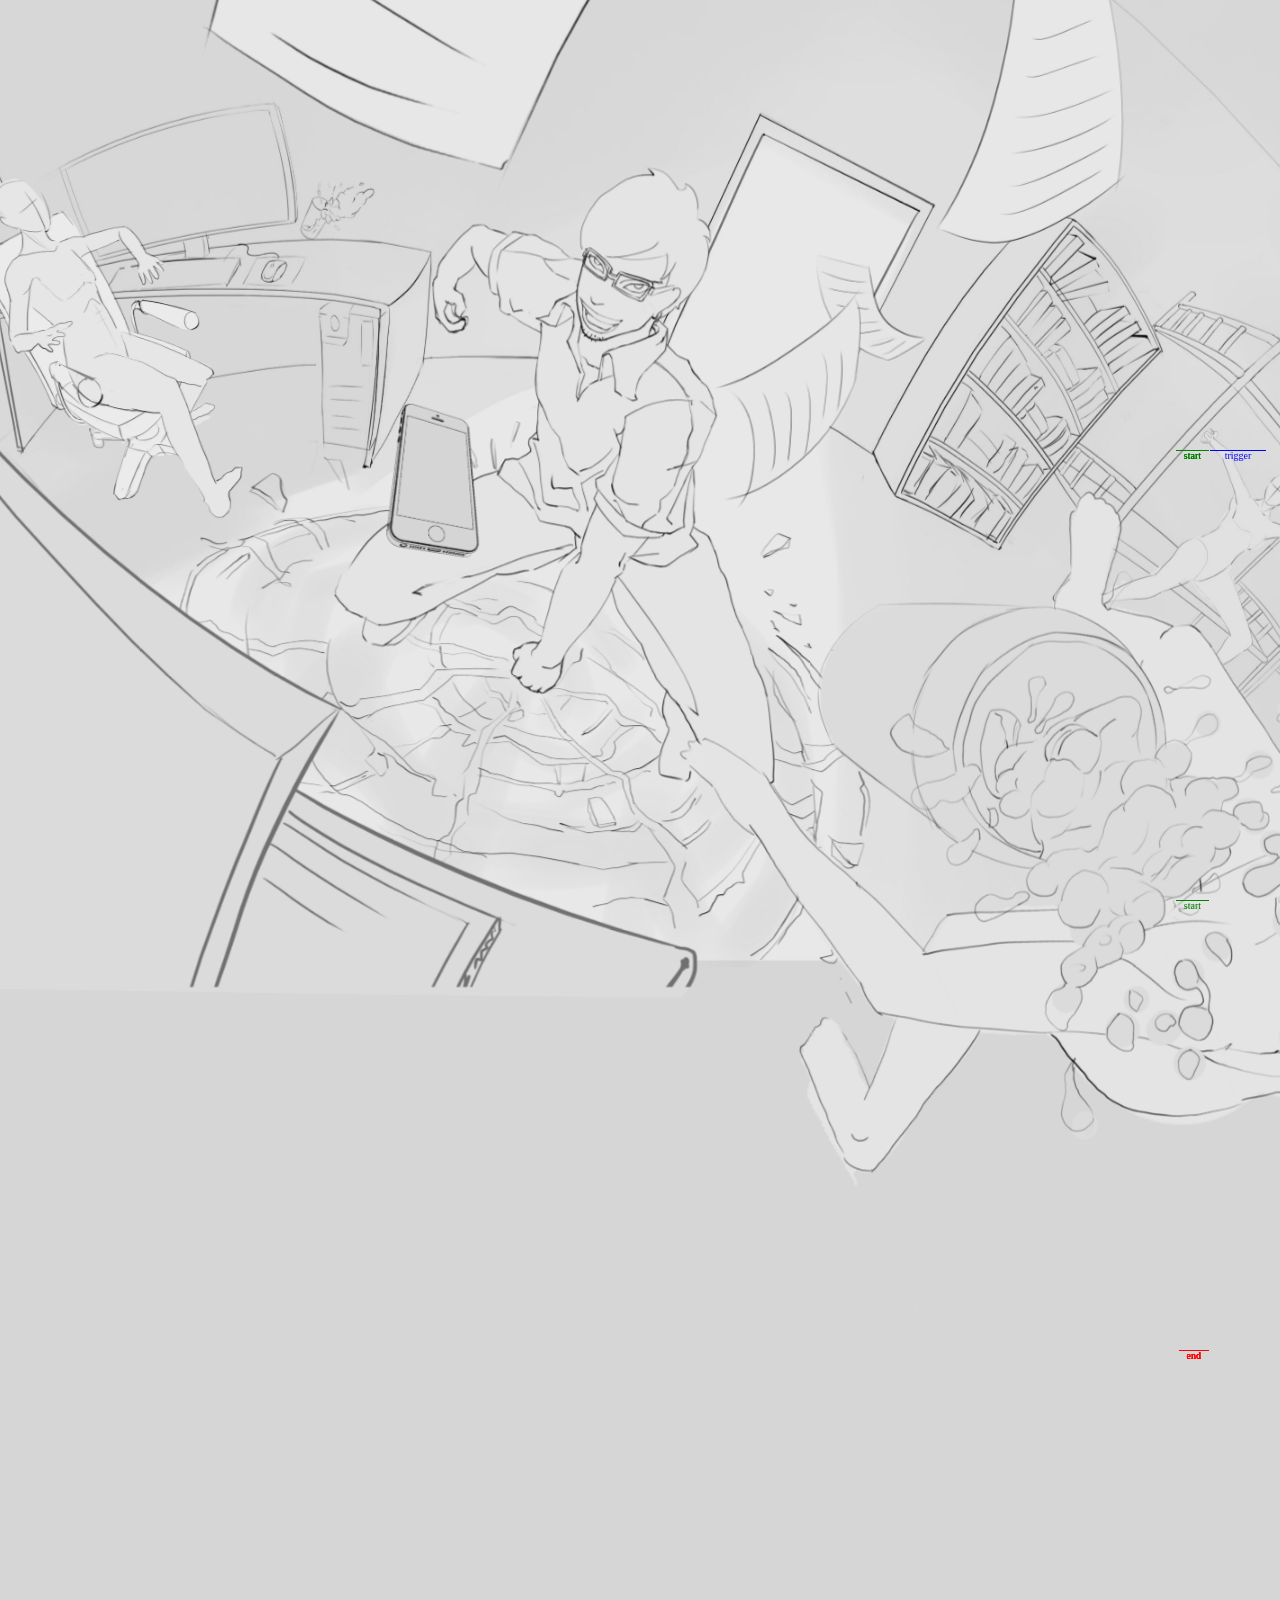
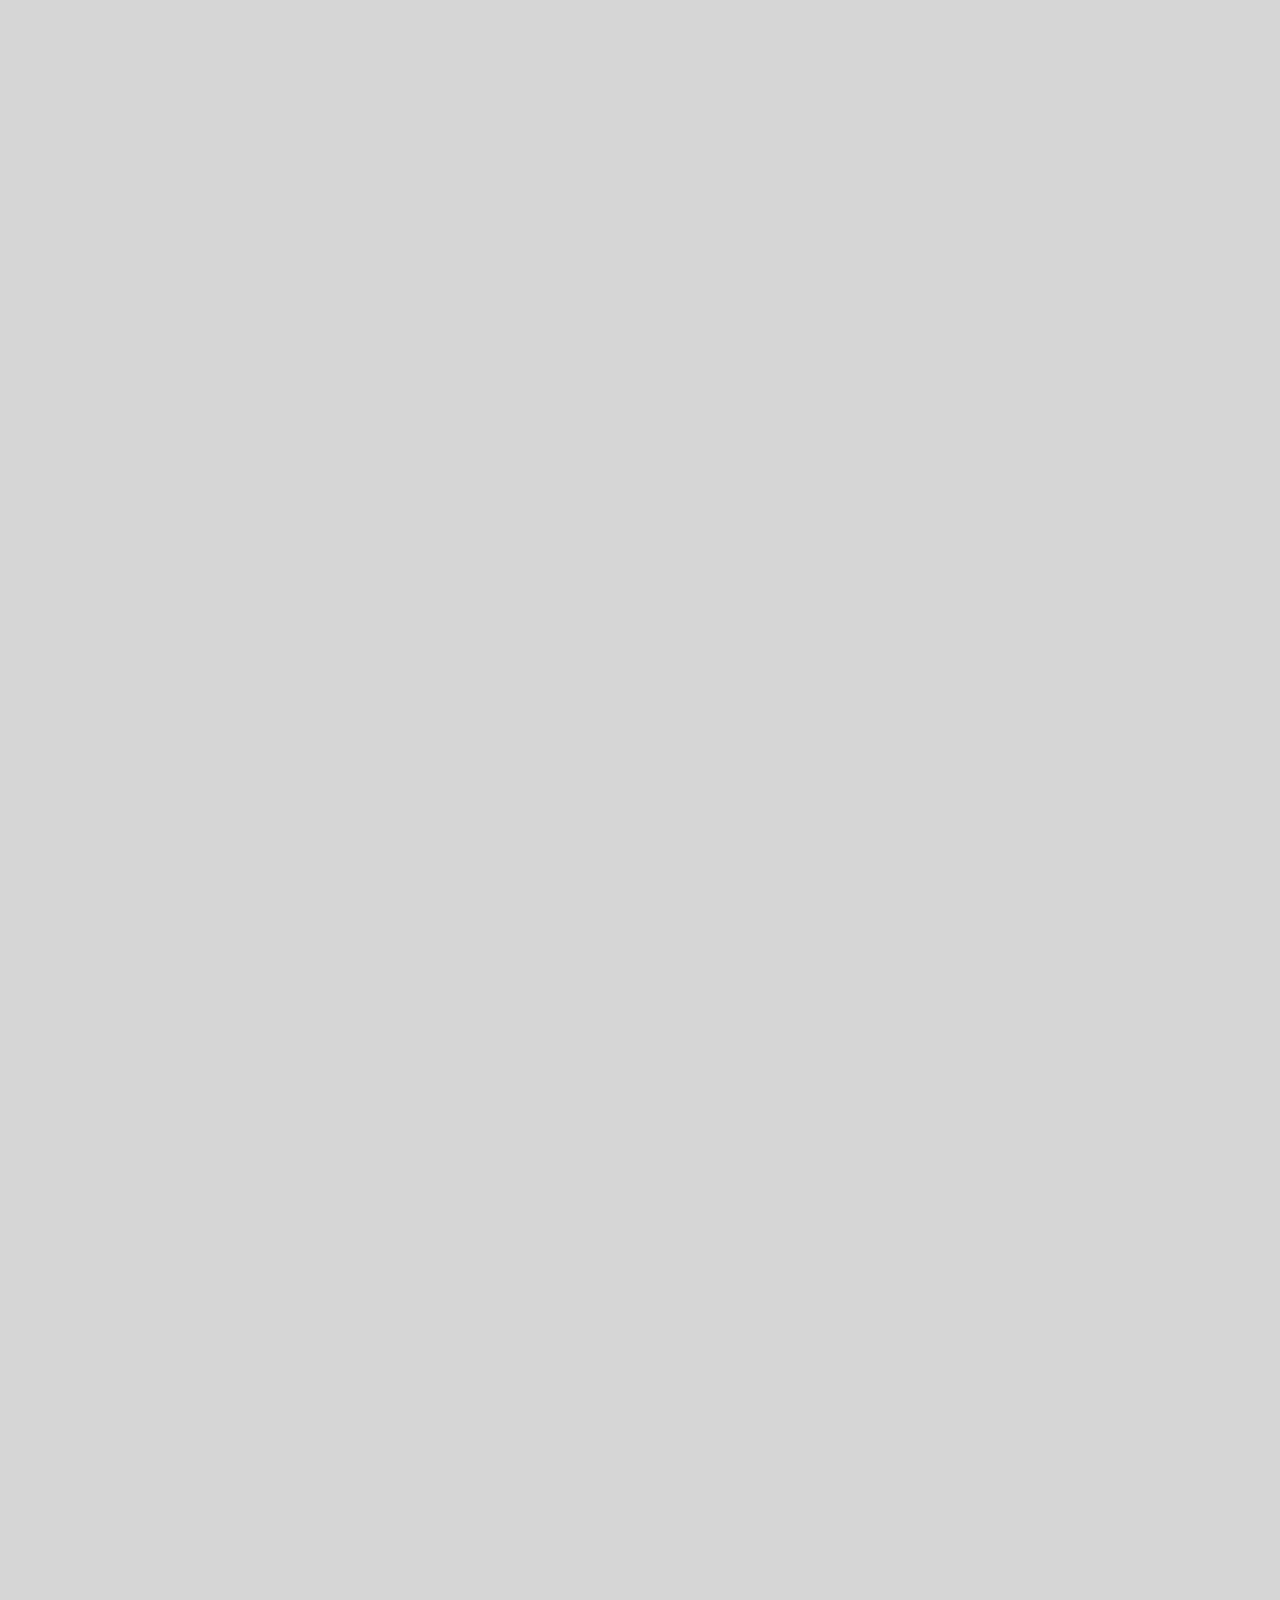
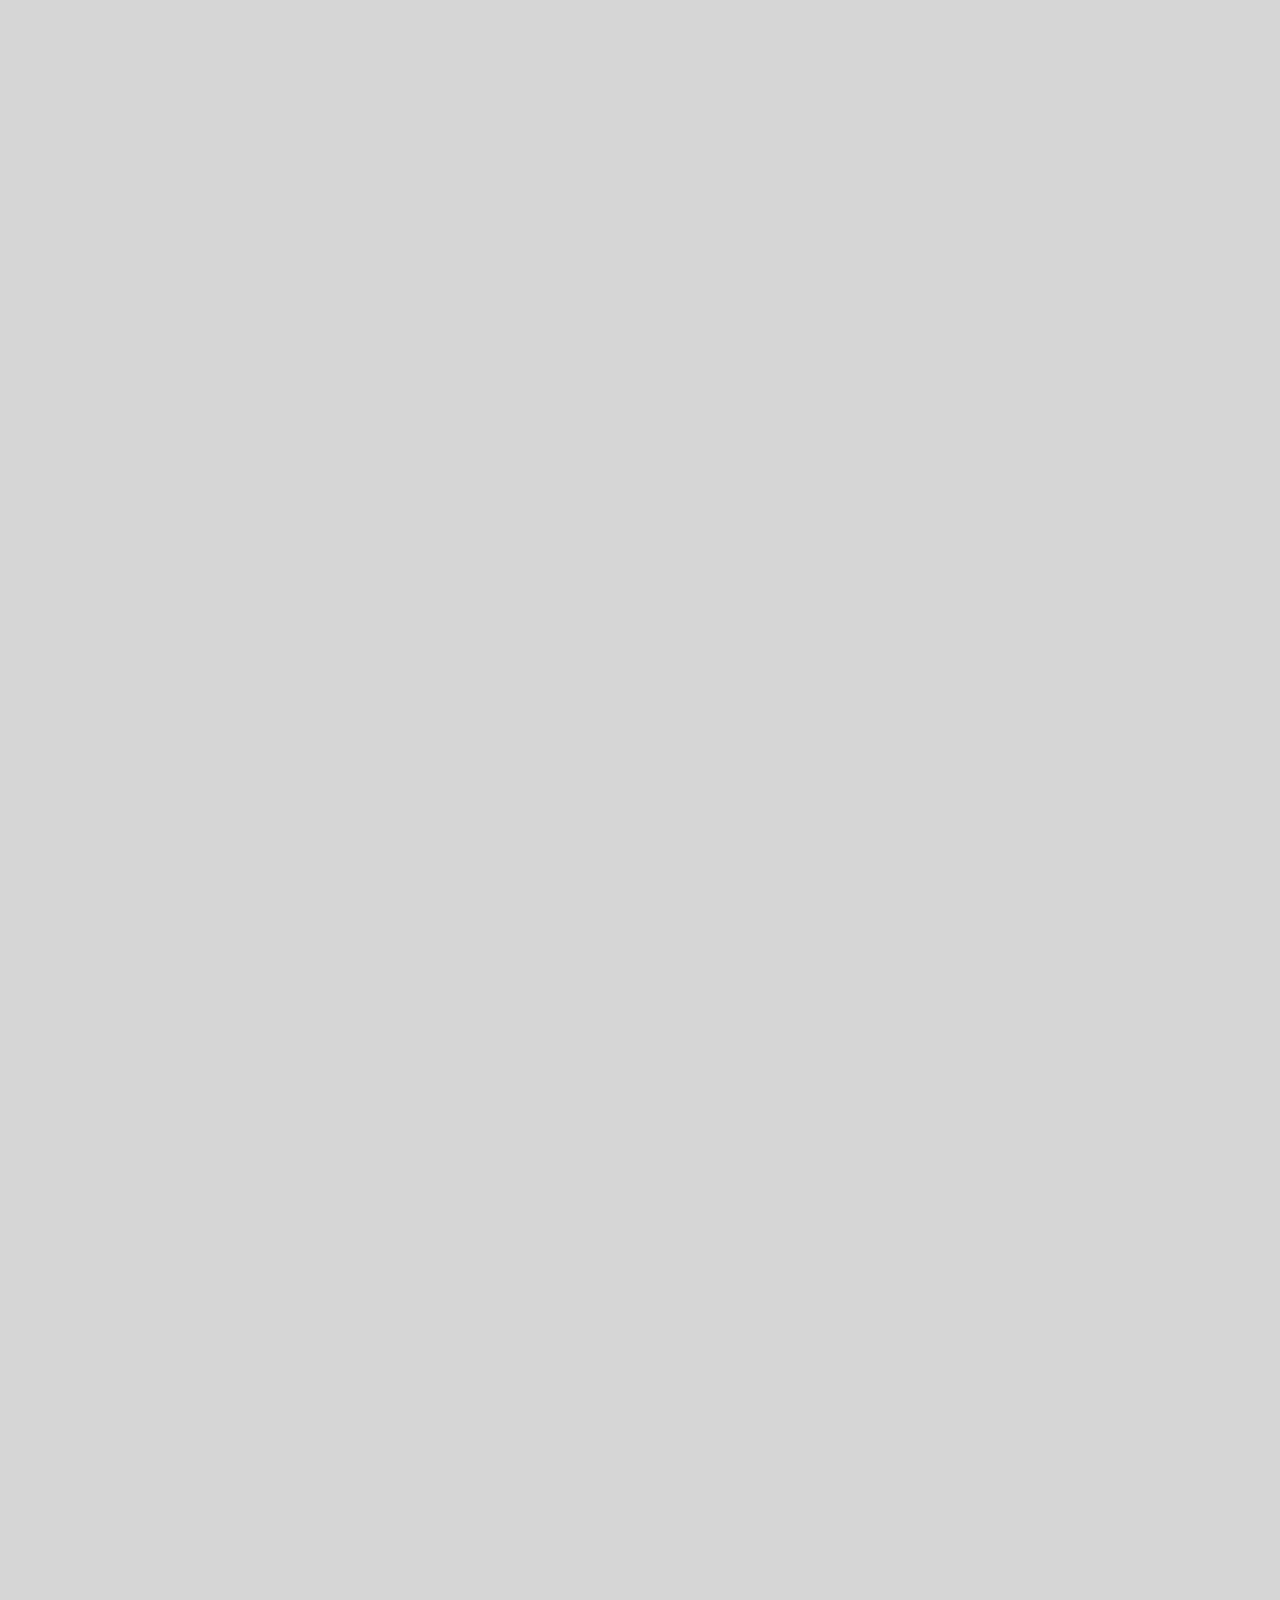
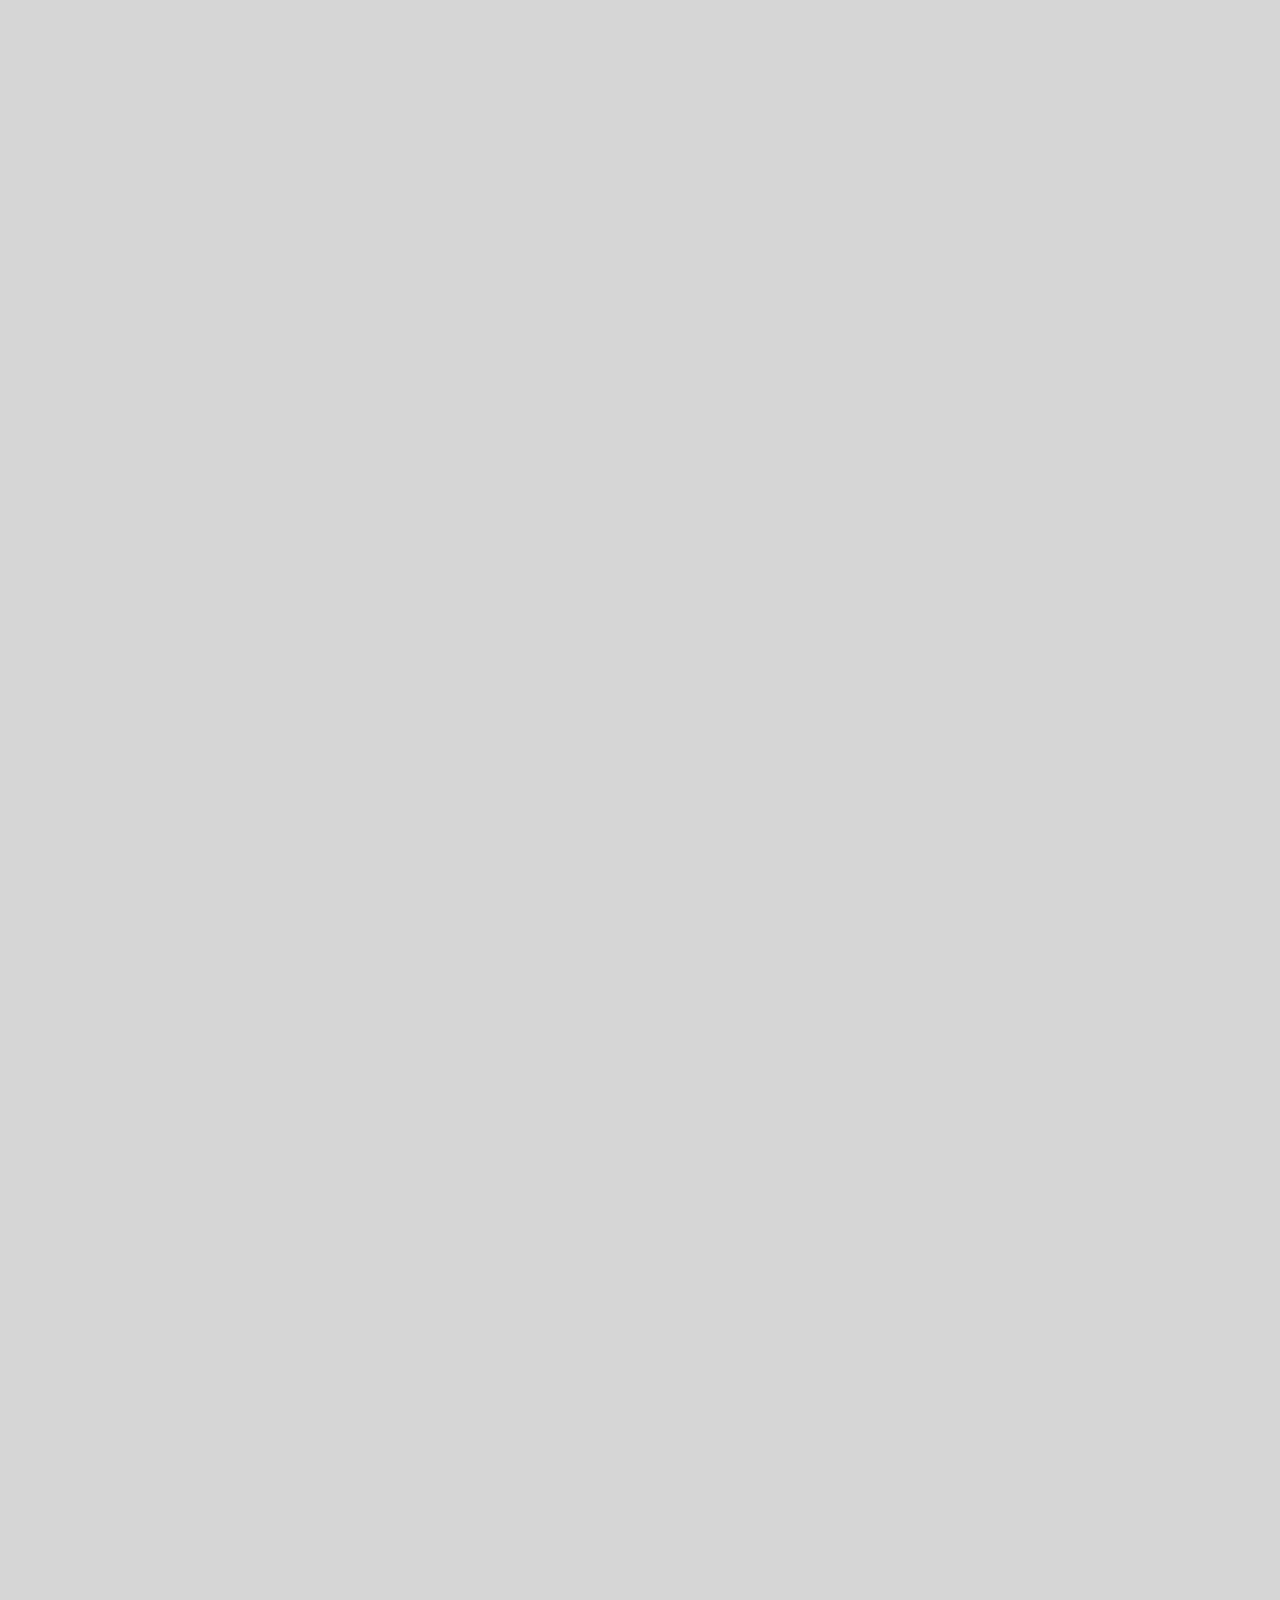
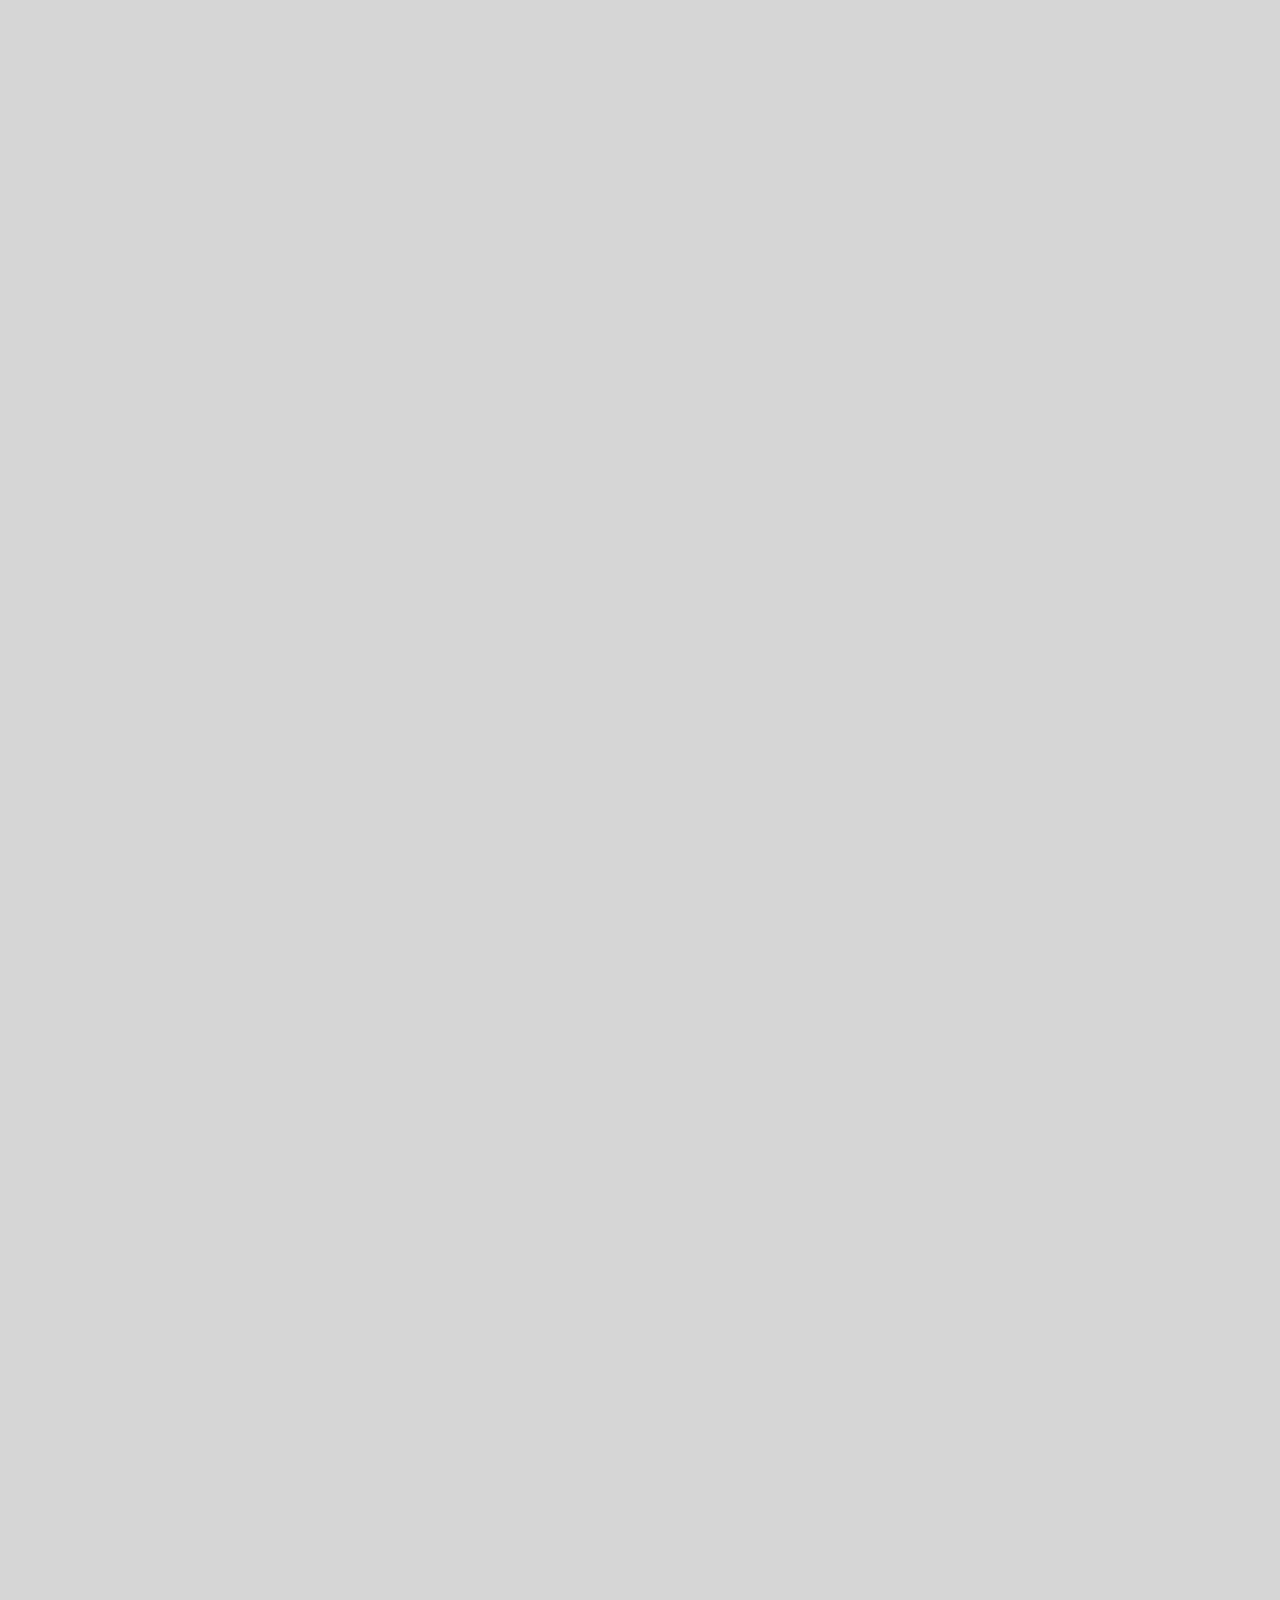
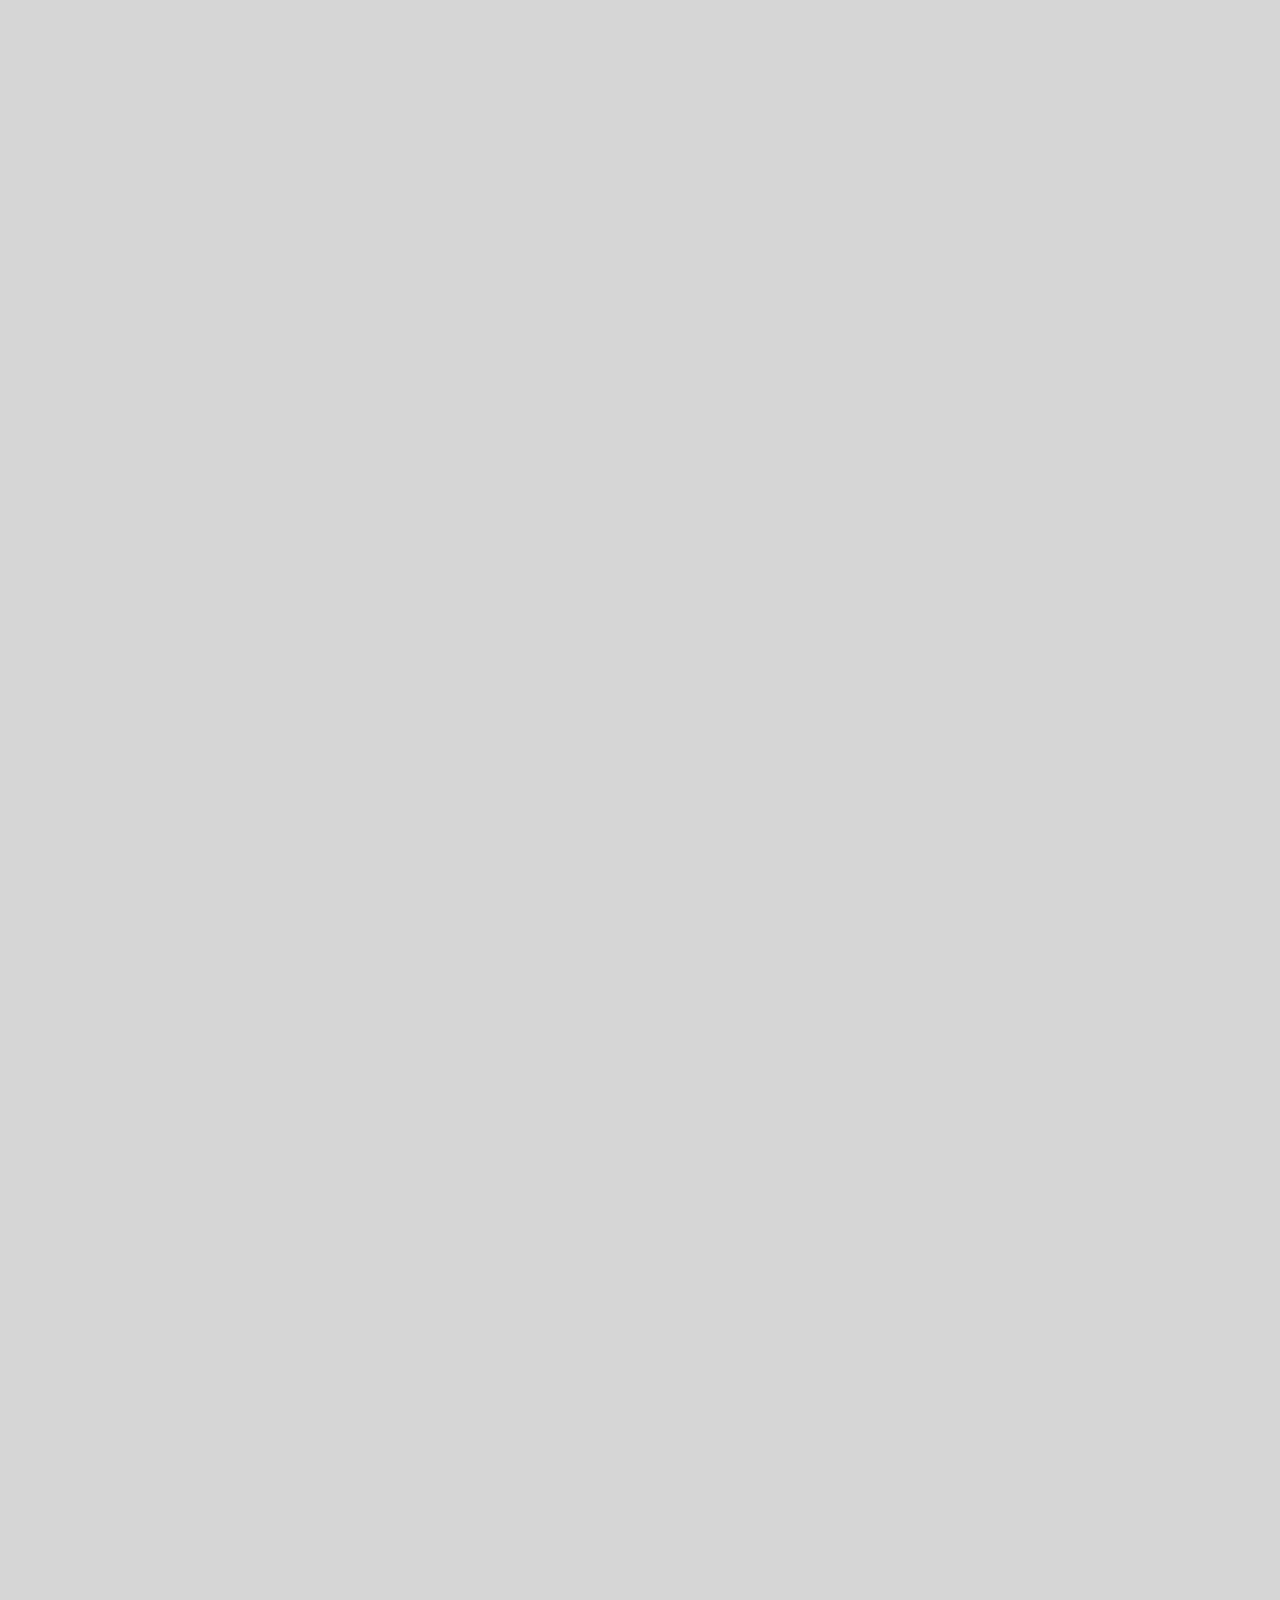
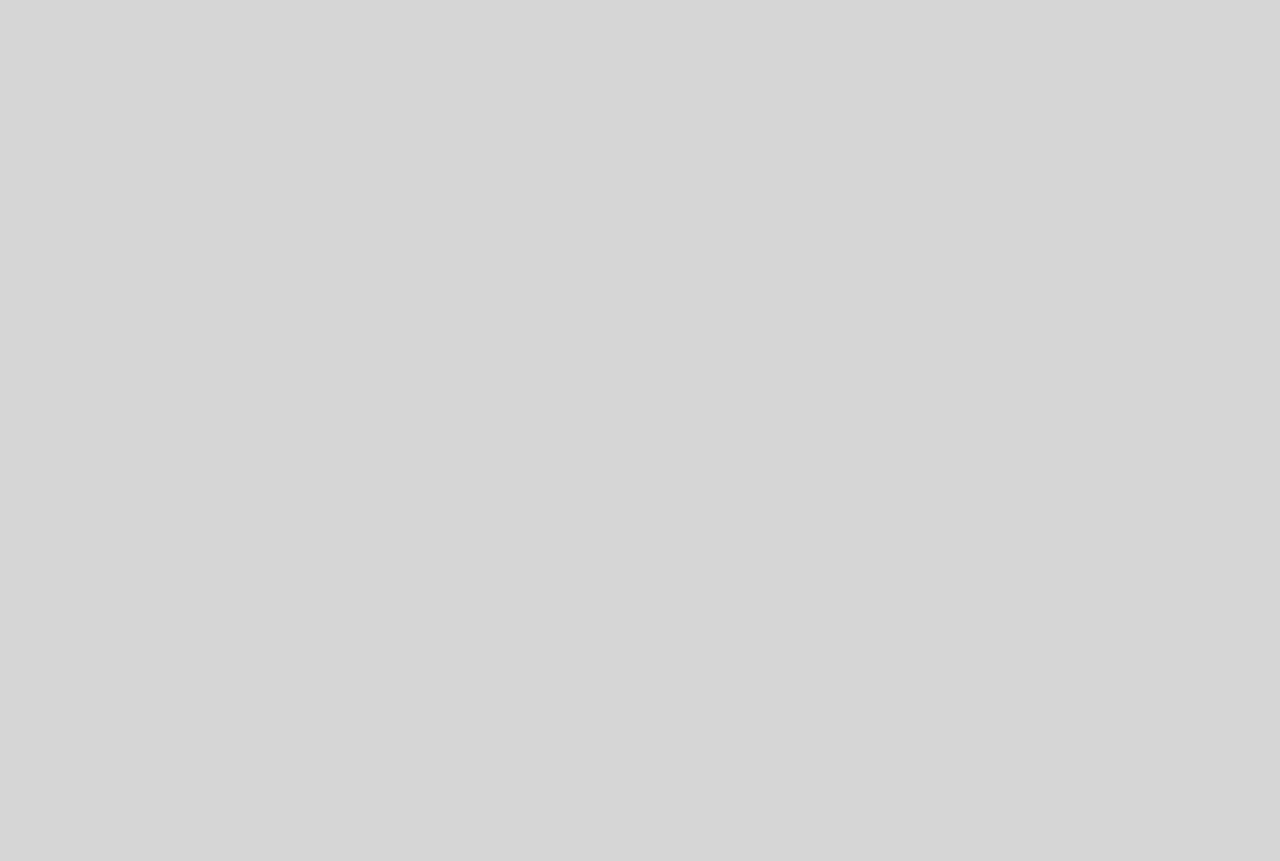
<file: scrollmagic/index.html>
<!doctype html>
<html lang="en">
<head>
    <title></title>
    <meta charset="utf-8">
    <meta http-equiv="X-UA-Compatible" content="IE=edge">
    <meta name="description" content="job">
    <meta name="viewport" content="width=device-width, initial-scale=1.0">
    <link rel="stylesheet" href="css/style.css">
    <script type="text/javascript" src="js/lib/jquery-1.11.1.min.js"></script>
    <script type="text/javascript" src="js/lib/greenScok/TweenMax.min.js"></script>
    <script type="text/javascript" src="js/lib/jquery.scrollmagic.min.js"></script>
    <script type="text/javascript" src="js/lib/greenScok/plugins/ScrollToPlugin.min.js"></script>
    <script type="text/javascript" src="js/lib/jquery.scrollmagic.debug.js"></script>
</head>
<body>
    <script type="text/javascript">
        var controller = new ScrollMagic();
    </script>
    <div class="m-section">
        <div class="section-box section-box-first">  
            <div class="parallax" id="parallax-box">         
                <div class="ns-bg layer" data-depth="0.00">
                    <div class="inner"></div>
                </div>     
                <div class="ground-1 layer" data-depth="0.10">
                    <div class="inner"></div>
                </div> 
                <div class="paper-5 layer"  data-depth="0.20">
                    <div class="inner"></div>
                </div>       
                <div class="cloth-1 layer" data-depth="0.20">
                    <div class="inner"></div>
                </div>
                <div class="cloth-4 layer" data-depth="0.050">
                    <div class="inner"></div>
                </div>
                <div class="cloth-2 layer" data-depth="0.40">
                    <div class="inner"></div>
                </div>
                <div class="cloth-3 layer" data-depth="0.050">
                    <div class="inner"></div>
                </div>
                <div class="computer layer" data-depth="0.70">
                    <div class="inner"></div>
                </div>
                <div class="paper-1 layer" data-depth="1.00">
                    <div class="inner"></div>
                </div>
                <div class="paper-2 layer"  data-depth="0.30">
                    <div class="inner"></div>
                </div> 
                <div class="paper-3 layer"  data-depth="0.30">
                    <div class="inner"></div>
                </div>
                <div class="paper-4 layer"  data-depth="0.60">
                    <div class="inner"></div>
                </div>  
                <div class="phone-1 layer" data-depth="0.50">
                    <div class="inner"></div>
                </div>
                <div class="cole-1 layer" data-depth="1.00">
                    <div class="inner"></div>
                </div>
                <div class="cole-2 layer" data-depth="0.00">
                    <div class="inner"></div>
                </div>
            </div> 
            <div class="t-top"></div>
            <div class="t-center"></div>
            <div class="t-bottom"></div> 
            <script type="text/javascript">
            var twFc = TweenMax.to('.section-box-first .ns-bg .inner', 1, {scale: 2,rotation:-117,ease: Linear.easeNone});
            var fcScene = new ScrollScene({triggerElement:'.section-box-first .t-center', duration: $(window).height()}).setTween(twFc).addTo(controller);

            var twFcBg = TweenMax.to('.section-box-first .ns-bg .inner', 1, {opacity:0,ease: Linear.easeNone});
            var fcbgScene = new ScrollScene({triggerElement:'.section-box-first .t-center', duration: $(window).height()}).setTween(twFcBg).addTo(controller).addIndicators();

            var twCloth1 = TweenMax.to('.section-box-first .cloth-1 .inner', 1, {scale: 1,x:1600,ease: Linear.easeNone});
            var cl1Scene = new ScrollScene({triggerElement:'.section-box-first .t-center', duration: $(window).height()/2}).setTween(twCloth1).addTo(controller);

            var twCloth2 = TweenMax.to('.section-box-first .cloth-2 .inner', 1, {x:1000,y:200,ease: Linear.easeNone});
            var cl2Scene = new ScrollScene({triggerElement:'.section-box-first .t-center', duration: $(window).height()}).setTween(twCloth2).addTo(controller);
            
            var twCloth3 = TweenMax.to('.section-box-first .cloth-3 .inner', 1, {rotation:-30,x:-1000,y:500,ease: Linear.easeNone});
            var cl3Scene = new ScrollScene({triggerElement:'.section-box-first .t-center', duration: $(window).height()}).setTween(twCloth3).addTo(controller);

            var twCloth4 = TweenMax.to('.section-box-first .cloth-4 .inner', 1, {x:2000,y:1000,ease: Linear.easeNone});
            var cl3Scene = new ScrollScene({triggerElement:'.section-box-first .t-center', duration: $(window).height()/2}).setTween(twCloth4).addTo(controller);

            //可乐1
            var twCole1 = TweenMax.to('.section-box-first .cole-1 .inner', 1, {x:1000,y:-200,ease: Linear.easeNone});
            var cole1Scene = new ScrollScene({triggerElement:'.section-box-first .t-center', duration: $(window).height()}).setTween(twCole1).addTo(controller);

            //可乐2
            var twCole2 = TweenMax.to('.section-box-first .cole-2 .inner', 1, {x:1000,ease: Linear.easeNone});
            var cole1Scene = new ScrollScene({triggerElement:'.section-box-first .t-center', duration: $(window).height()}).setTween(twCole2).addTo(controller);

            //地板
            var twGround1 = TweenMax.to('.section-box-first .ground-1 .inner', 1, {y: 1000,ease: Linear.easeNone});
            var ComputerScene = new ScrollScene({triggerElement:'.section-box-first .t-center', duration: $(window).height()}).setTween(twGround1).addTo(controller);

            //手机
            var twPhone1 = TweenMax.to('.section-box-first .phone-1 .inner', 1, {scale: 1,y:700,ease: Linear.easeNone});
            var phone1Scene = new ScrollScene({triggerElement:'.section-box-first .t-center', duration: $(window).height()}).setTween(twPhone1).addTo(controller);

            //电脑
            var twComputer = TweenMax.to('.section-box-first .computer .inner', 1, {x: -1000,ease: Linear.easeNone});
            var ComputerScene = new ScrollScene({triggerElement:'.section-box-first .t-center', duration: $(window).height()}).setTween(twComputer).addTo(controller);

            //纸张1
            var twPaper1 = TweenMax.to('.section-box-first .paper-1 .inner', 1, {x:-300,y:-600,rotation:180,ease: Linear.easeNone});
            var paper1Scene = new ScrollScene({triggerElement:'.section-box-first .t-center', duration: $(window).height()}).setTween(twPaper1).addTo(controller);

            //纸张2
            var twPaper2 = TweenMax.to('.section-box-first .paper-2 .inner', 1, {x:1000,y:-600,rotation:-180,ease: Linear.easeNone});
            var paper2Scene = new ScrollScene({triggerElement:'.section-box-first .t-center', duration: $(window).height()}).setTween(twPaper2).addTo(controller);
            //纸张3
            var twPaper3 = TweenMax.to('.section-box-first .paper-3 .inner', 1, {x:1000,y:0,ease: Linear.easeNone});
            var paper3Scene = new ScrollScene({triggerElement:'.section-box-first .t-center', duration: $(window).height()}).setTween(twPaper3).addTo(controller);
            //纸张4
            var twPaper4 = TweenMax.to('.section-box-first .paper-4 .inner', 1, {x:0,y:-600,ease: Linear.easeNone});
            var paper4Scene = new ScrollScene({triggerElement:'.section-box-first .t-center', duration: $(window).height()}).setTween(twPaper4).addTo(controller);
            //纸张5
            var twPaper5 = TweenMax.to('.section-box-first .paper-5 .inner', 1, {x:200,rotation:-180,opacity:0,ease: Linear.easeNone});
            var paper5Scene = new ScrollScene({triggerElement:'.section-box-first .t-center', duration: $(window).height()}).setTween(twPaper5).addTo(controller);
                fcScene.addIndicators();
        </script>          
        </div>
        
        <div class="section-box section-box-second">
            <div class="parallax" id="parallax-box"> 
            <div class="ns-bg">
                    <div class="inner"></div>
                </div>
            </div> 
            <div class="t-top"></div>
            <div class="t-center"></div>
            <div class="t-bottom"></div>
        </div>
        <script type="text/javascript">
        var twFc22 = TweenMax.fromTo('.section-box-second .ns-bg .inner', 1,  {opacity:0, ease: Linear.easeNone}, {opacity:1, ease: Linear.easeNone});
        var fc22Scene = new ScrollScene({triggerElement:'.section-box-first .t-bottom', duration: $(window).height()/2}).setTween(twFc22).addTo(controller).addIndicators();
         var twFc2 = TweenMax.fromTo('.section-box-second .ns-bg .inner', 1, {rotation:117,ease: Linear.easeNone},{scale: 0.5,rotation:0,x:-100,y:200,ease: Linear.easeNone});
         var fc2Scene = new ScrollScene({triggerElement:'.section-box-first .t-center', duration: $(window).height()}).setTween(twFc2).addTo(controller).addIndicators();
        </script>
    </div>
    <script>
        $('.section-box').height($(window).height()); 
    </script>
    
    <!--
    <script type="text/javascript" src="js/lib/jquery.parallax.min.js"></script>
    <script>
    (function(){
        $('#parallax-box').parallax();
    })();
    </script>
-->
</body>
</html>
</file>
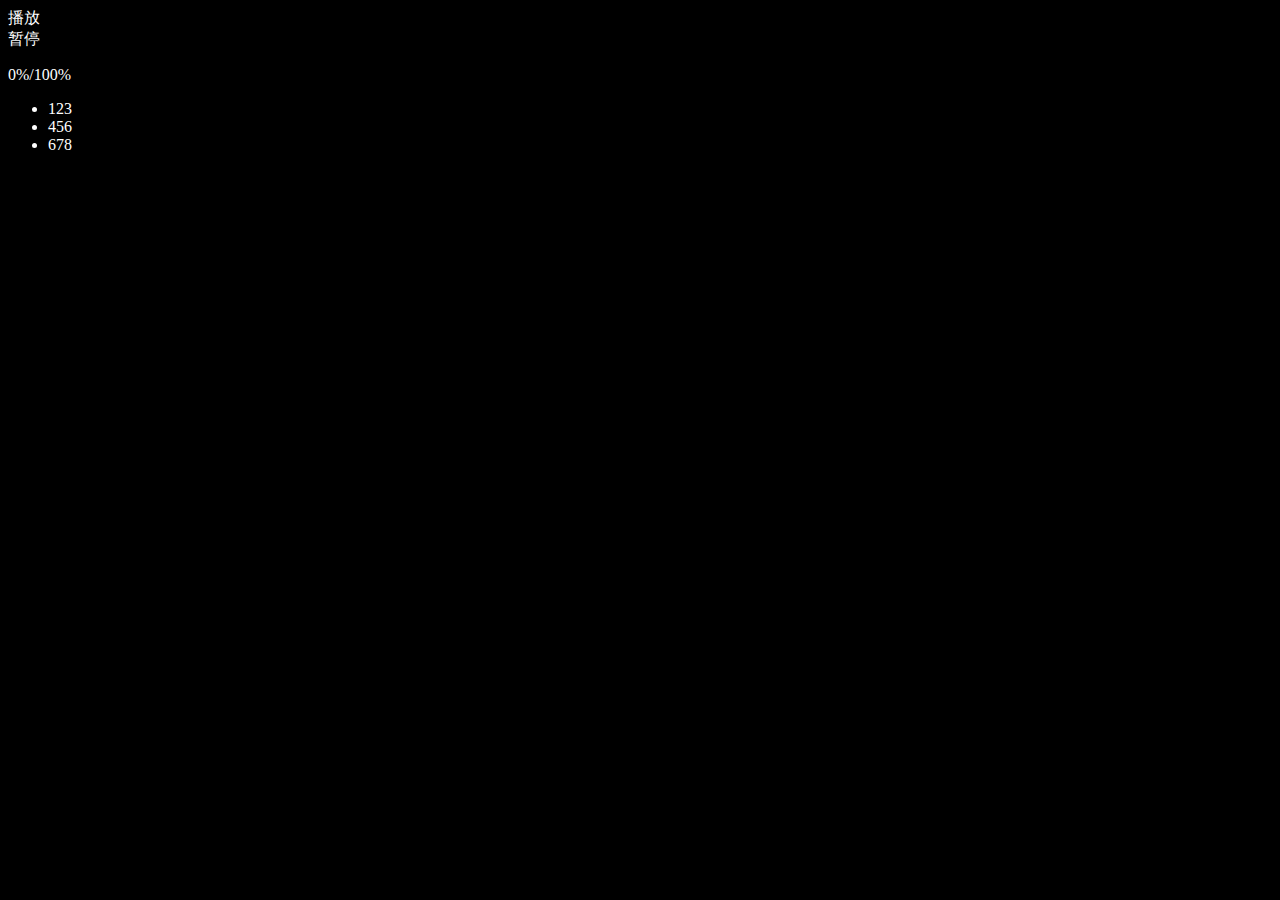
<file: music/soundmanager2.html>
<!doctype html>
<html class="imageBg">
    <head>
        <meta charset="utf-8">
        <meta http-equiv="X-UA-Compatible" content="IE=edge,chrome=1">
        <meta name="description" content="a collection of songs that I love, also shows how to sync lyric with HTML5 audio tag">
        <meta name="author" content="Wayou">
        <meta name="viewport" content="width=device-width, initial-scale=1">
        <script src="scripts/zepto.js"></script>
        <style>
        .mod-process{
            position: absolute;
            top: 50%;
            width: 50px;
            height: 50px
        }
        body{
            background: #000;
            color: #fff;
        }
        </style>
        <title></title>
    </head>
    <body>
        <div class="control">
            <div class="btn-play">播放</div>
            <div class="btn-pause">暂停</div>
            <div class="progress"><p>0%/100%</p></div>
            <div class="mod-process" data-process=""></div>
        </div>

        <ul class='play-list'>
            <li data-src='http://treedom.cn/demo/music/content/songs/1.mp3' data-index='0'>123</li>
            <li data-src='http://treedom.cn/music/6002233976610668.mp3' data-index='1'>456</li>
            <li data-src='http://treedom.cn/music/6002233976610666.mp3' data-index='2'>678</li>
        </ul>
        <script src="scripts/soundmanager2.js"></script>
        <script>
        // soundManager.setup({
        //   url: 'swf',
        //   onready: function() {
        //     var mySound = soundManager.createSound({
        //       id: 'aSound',
        //       url: 'http://treedom.cn/demo/music/content/songs/1.mp3'
        //     });
        //     $('.btn-play').on('click',function (){
        //         mySound.play();    
        //     });
        //     $('.btn-pause').on('click',function (){
        //         mySound.pause();    
        //     })
        //   },
        //   ontimeout: function() {
        //     // Hrmm, SM2 could not start. Missing SWF? Flash blocked? Show an error, etc.?
        //   }
        // });
    var sondPlayer = null;
    var sondURL = '';
    var mySoundId = '';
    soundManager.setup({
        // disable or enable debug output
        debugMode: true,
        // use HTML5 audio for MP3/MP4, if available
        preferFlash: false,
        useFlashBlock: true,
        // path to directory containing SM2 SWF
        url: 'swf/',
        // optional: enable MPEG-4/AAC support (requires flash 9)
        flashVersion: 9
    });

    soundManager.onready(function() {
        SondPlayer($($('.play-list li')[0]).attr('data-src'),$($('.play-list li')[0]).attr('data-index'));    

        $('.play-list').on('click', 'li', function(){
            soundURL = $(this).attr('data-src');
            soundId = $(this).attr('data-index');
            SondPlayer(soundURL,soundId);
        })        
    })
    var SondPlayer = function (soundURL,soundId){

          soundManager.destroySound(mySoundId);

        var mySound = soundManager.createSound({
            id: 'aSound'+soundId,
            url: soundURL,
            whileplaying: function() {
                var _this = this;
                var present = (this.position/this.duration)*100
                $('.progress').html('<p>'+present+'%/100%<p>');
                $('.mod-process').attr('data-process',(this.position/this.duration)*100)
                //$('.mod-process').html('');
                new process(document.querySelectorAll('.mod-process')[0], '#fcca32');
            },
            onfinish:function (){
                 mySound.play();
            },
            autoPlay: true
        });

        mySoundId = mySound.id;

        $('.btn-play').on('click',function (){
            mySound.togglePause();    
        });
        $('.btn-pause').on('click',function (){
            mySound.pause();    
        });
    }
    //圆形进度条
    var process = function(el, lineColor){
        this.init = function(){
            this.el = el;
            this.process = this.el.getAttribute('data-process');
            if(this.el.getElementsByClassName('line').length == 0){
                this.lineEl = document.createElement('div');
                this.lineEl.className = 'line';
                this.el.appendChild(this.lineEl);
                this.textEl = document.createElement('div');
                this.textEl.className = 'text';
                this.textEl.innerHTML = this.process + '%';
            }
            
           // this.el.appendChild(this.textEl);
            this.canvasInit();
        }
        this.canvasInit = function(){
            var width = this.el.clientWidth;
            var sRage = -Math.PI * 0.5;
            if(this.el.getElementsByTagName('canvas').length == 0){
                var canvas = document.createElement('canvas');
                //console.log(this.el.clientWidth)            
                var width = this.lineEl.clientWidth;
                canvas.setAttribute('width', width * 2 + 'px');
                canvas.setAttribute('height', width * 2 + 'px');
                canvas.style.width = '100%';
                canvas.style.height = '100%';
                this.lineEl.appendChild(canvas);
            }
            this.ctx = 
            .getContext('2d');
            this.ctx.moveTo(0, 0);
            this.ctx.beginPath();
            this.ctx.arc(width, width, width-1, sRage, Math.PI*this.process/50 + sRage, false);
            this.ctx.lineWidth = 1;
            this.ctx.strokeStyle = lineColor;
            this.ctx.stroke();
            this.ctx.closePath();
        }

        this.init();
    }
    // soundManager.onready(function() {
    //     sondPlayer = new SondPlayer();
    // });

    // var SondPlayer = function (){
         
    // }
        </script>
    </body>
</html>
</file>
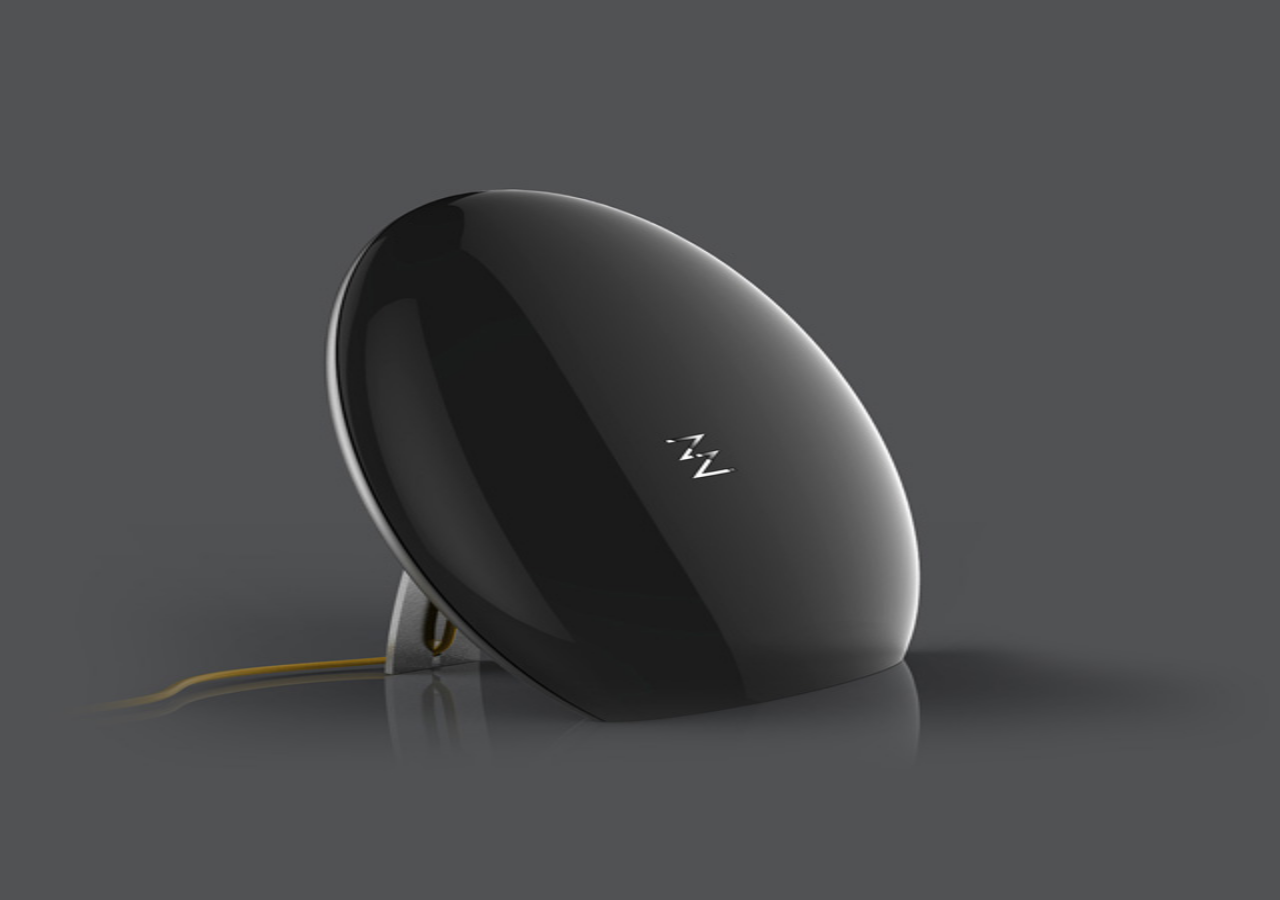
<file: scrape/scrape.html>
<!DOCTYPE html>
<html lang="zh-CN">
<head>
	<meta charset="UTF-8" />
	<meta name="viewport" content="initial-scale=1.0,minimum-scale=1.0,maximum-scale=1.0,user-scalable=0;">
	<title>Document</title>
	<style type="text/css">
		body{
			margin:0;
			padding:0;
		}
		.m-section{
			position: absolute;
			left:0;
			top:0;
			bottom:0;
			right: 0;
			background:url("img/scrape_1.jpg") no-repeat;
			background-size: 100% 100%;
			backface-visibility: hidden;
			overflow: hidden;
		}
		.m-section .inner{
			width: 100%;
			height: 100%;
			opacity: 1;
			-webkit-transition:opacity .5s;
			-ms-transition:opacity .5s;
			-moz-transition:opacity .5s;
		}
		
		.vanish{
			opacity: 0 !important;
		}
	</style>
</head>
<body>
	<div class="m-section" id="J_canvas_box">
		<canvas class="inner" id="J_canvas" ></canvas>
	</div>
	
	<script type="text/javascript" charset="utf-8">
	
	function wipe(){
		var canvas = document.getElementById("J_canvas"),ctx = canvas.getContext("2d");
		var x1,y1,a=30,timeout = 100,jiange = 30;
		canvas.width = document.getElementById("J_canvas_box").clientWidth;
		canvas.height = document.getElementById("J_canvas_box").clientHeight;
		var img = new Image();
		img.src = "img/scrape_2.jpg";
		img.onload = function(){
			ctx.drawImage(img,0,0,canvas.width,canvas.height)
			//ctx.fillRect(0,0,canvas.width,canvas)
			tapClip()
			//otherClip();
		}
		
		//通过修改globalCompositeOperation来达到擦除的效果
		function tapClip(){
			var hastouch = "ontouchstart" in window?true:false,
				tapstart = hastouch?"touchstart":"mousedown",
				tapmove = hastouch?"touchmove":"mousemove",
				tapend = hastouch?"touchend":"mouseup";
				
			ctx.lineCap = "round";
			ctx.lineJoin = "round";
			ctx.lineWidth = a*2;
			ctx.globalCompositeOperation = "destination-out";
			
			canvas.addEventListener(tapstart , function(e){
				clearTimeout(timeout)
				e.preventDefault();
				
				x1 = hastouch?e.targetTouches[0].pageX:e.clientX-canvas.offsetLeft;
				y1 = hastouch?e.targetTouches[0].pageY:e.clientY-canvas.offsetTop;
				
				ctx.save();
				ctx.beginPath()
				ctx.arc(x1,y1,1,0,2*Math.PI);
				ctx.fill();
				ctx.restore();
				
				canvas.addEventListener(tapmove , tapmoveHandler);
				canvas.addEventListener(tapend , function(){
					canvas.removeEventListener(tapmove , tapmoveHandler);
					
					timeout = setTimeout(function(){
						var imgData = ctx.getImageData(0,0,canvas.width,canvas.height);
						var dd = 0;
						for(var x=0;x<imgData.width;x+=jiange){
							for(var y=0;y<imgData.height;y+=jiange){
								var i = (y*imgData.width + x)*4;
								if(imgData.data[i+3] >0){
									dd++
								}
							}
						}
						if(dd/(imgData.width*imgData.height/(jiange*jiange))<0.4){
							canvas.className = "vanish";
							setTimeout(function(){

							});
						}
					},200)
				});
				function tapmoveHandler(e){
					clearTimeout(timeout)
					e.preventDefault()
					x2 = hastouch?e.targetTouches[0].pageX:e.clientX-canvas.offsetLeft;
					y2 = hastouch?e.targetTouches[0].pageY:e.clientY-canvas.offsetTop;
					
					ctx.save();
					ctx.moveTo(x1,y1);
					ctx.lineTo(x2,y2);
					ctx.stroke();
					ctx.restore()
					
					x1 = x2;
					y1 = y2;
				}
			})
		}
		
		//使用clip来达到擦除效果
		function otherClip(){
			var hastouch = "ontouchstart" in window?true:false,
				tapstart = hastouch?"touchstart":"mousedown",
				tapmove = hastouch?"touchmove":"mousemove",
				tapend = hastouch?"touchend":"mouseup";
			
			canvas.addEventListener(tapstart , function(e){
				clearTimeout(timeout)
				e.preventDefault();
				
				x1 = hastouch?e.targetTouches[0].pageX:e.clientX-canvas.offsetLeft;
				y1 = hastouch?e.targetTouches[0].pageY:e.clientY-canvas.offsetTop;
				
				ctx.save()
				ctx.beginPath()
				ctx.arc(x1,y1,a,0,2*Math.PI);
				ctx.clip()
				ctx.clearRect(0,0,canvas.width,canvas.height);
				ctx.restore();
				
				canvas.addEventListener(tapmove , tapmoveHandler);
				canvas.addEventListener(tapend , function(){
					canvas.removeEventListener(tapmove , tapmoveHandler);
					
					timeout = setTimeout(function(){
						var imgData = ctx.getImageData(0,0,canvas.width,canvas.height);
						var dd = 0;
						for(var x=0;x<imgData.width;x+=jiange){
							for(var y=0;y<imgData.height;y+=jiange){
								var i = (y*imgData.width + x)*4;
								if(imgData.data[i+3] >0){
									dd++
								}
							}
						}
						if(dd/(imgData.width*imgData.height/(jiange*jiange))<0.4){
							canvas.className = "vanish";
						}
					},200)
				
				});
				
				function tapmoveHandler(e){
					e.preventDefault()
					x2 = hastouch?e.targetTouches[0].pageX:e.clientX-canvas.offsetLeft;
					y2 = hastouch?e.targetTouches[0].pageY:e.clientY-canvas.offsetTop;
					
					var asin = a*Math.sin(Math.atan((y2-y1)/(x2-x1)));
					var acos = a*Math.cos(Math.atan((y2-y1)/(x2-x1)));
					var x3 = x1+asin;
					var y3 = y1-acos;
					var x4 = x1-asin;
					var y4 = y1+acos;
					var x5 = x2+asin;
					var y5 = y2-acos;
					var x6 = x2-asin;
					var y6 = y2+acos;
					
					ctx.save()
					ctx.beginPath()
					ctx.arc(x2,y2,a,0,2*Math.PI);
					ctx.clip()
					ctx.clearRect(0,0,canvas.width,canvas.height);
					ctx.restore();
					
					ctx.save()
					ctx.beginPath()
					ctx.moveTo(x3,y3);
					ctx.lineTo(x5,y5);
					ctx.lineTo(x6,y6);
					ctx.lineTo(x4,y4);
					ctx.closePath();
					ctx.clip()
					ctx.clearRect(0,0,canvas.width,canvas.height);
					ctx.restore();
					
					x1 = x2;
					y1 = y2;
				}
			})
		}
	}
	wipe();
</script>
</body>
</html>
</file>
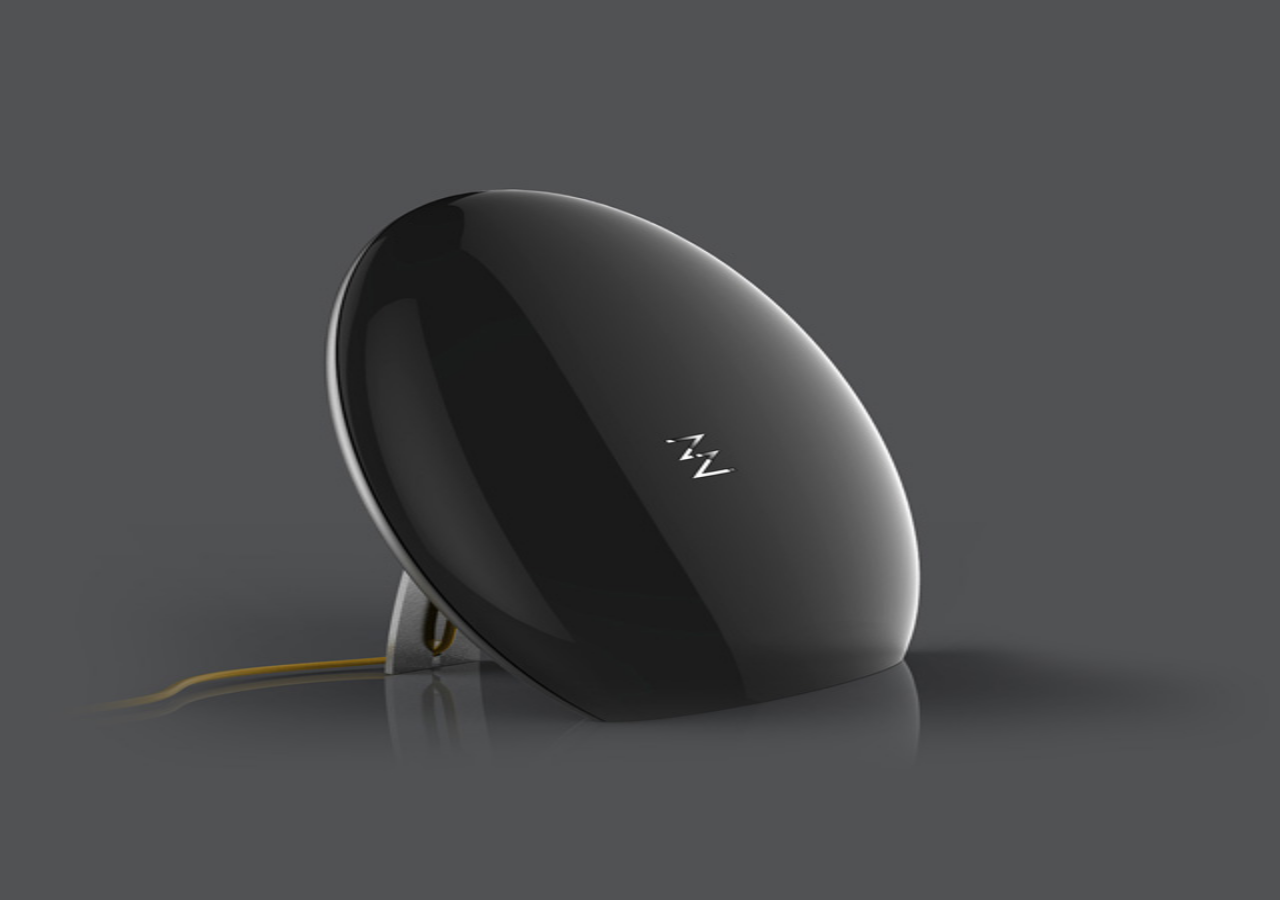
<file: scrape/scrape1.html>
<!doctype html>
<html lang="zh-cn">
<head>
<meta charset="utf-8">
<title>html5 canvas</title>
<meta name="viewport" content="width=device-width, initial-scale=1.0, minimum-scale=1.0, maximum-scale=1.0, user-scalable=no, minimal-ui" />
</head>
<style type="text/css">
    *{margin: 0;padding: 0;}
    html,body{
        width: 100%;
        height: 100%;
        overflow: hidden;
    }
    #canvas {
        background:url(img/scrape_1.jpg) no-repeat;
        background-size:cover;
        overflow: hidden;
    }
</style>
<body>
<canvas id="canvas"></canvas>

<script type="text/javascript">
    //original code: http://jsfiddle.net/AbdiasSoftware/gM632/

var canvas = document.getElementById('canvas'),
    ctx = canvas.getContext('2d'),
    isDown = false,
    radius = 20,
    pi2 = Math.PI * 2,
    img = new Image;

canvas.width = document.body.scrollWidth;
canvas.height = document.body.scrollHeight;


/// load top image backgroud is set with CSS, se CSS corner)
img.onload = start;
img.src = 'img/scrape_2.jpg';

/// start: setup graphics, comp mode and handlers
function start() {
    ctx.drawImage(this, 0, 0, canvas.width, canvas.height);
    
    /// key, this will earse where next drawing is drawn
    ctx.globalCompositeOperation = 'destination-out';
    

    canvas.addEventListener('touchstart', handleMouseDown);
    window.addEventListener('touchend', handleMouseUp);
    canvas.addEventListener('touchmove', handleMouseMove);

    canvas.addEventListener('mousedown', handleMouseDown);
    window.addEventListener('mouseup', handleMouseUp);
    canvas.addEventListener('mousemove', handleMouseMove);
}

function handleMouseDown(e) {
    isDown = true;
    var pos = getXY(e);
    erase(pos.x, pos.y);
}
function handleMouseUp(e) {
    isDown = false;
}
function handleMouseMove(e) {
    if (!isDown) return;
    var pos = getXY(e);
    erase(pos.x, pos.y);   
}

function getXY(e) {
    var rect = canvas.getBoundingClientRect();
    //console.log(e)
    return {
        //x: e.clientX - rect.left,
        //y: e.clientY - rect.top
        x: e.targetTouches[0].clientX - rect.left,
        y: e.targetTouches[0].clientY - rect.top
    }
}

/// simply draws an arc in any color - due to comp mode
/// it will erase rather than draw
function erase(x, y) {
    ctx.beginPath();
    ctx.arc(x, y, radius, 0, pi2);
    ctx.fill();
}
</script>
</body>
</file>
<file: scrollmagic/css/style.css>
/* reset */
html, body, div, span, object, iframe,
h1, h2, h3, h4, h5, h6, p, blockquote, pre,
abbr, address, cite, code,
del, dfn, em, img, ins, kbd, q, samp,
small, strong, sub, sup, var,
b, i,
dl, dt, dd, ol, ul, li,
fieldset, form, label, legend,
table, caption, tbody, tfoot, thead, tr, th, td,
article, aside, canvas, details, figcaption, figure, 
footer, header, hgroup, menu, nav, section, summary,
time, mark, audio, video {
    margin:0;
    padding:0;
    border:0;
    outline:0;
    font-size:100%;
    vertical-align:baseline;
    background:transparent;
}
body {
    line-height:1;
    -webkit-touch-callout: none;
    -webkit-text-size-adjust:none;
}
article,aside,details,figcaption,figure,
footer,header,hgroup,menu,nav,section { 
    display:block;
}
ul {
    list-style:none;
}
blockquote, q {
    quotes:none;
}
blockquote:before, blockquote:after,
q:before, q:after {
    content:'';
    content:none;
}
a {
    margin:0;
    padding:0;
    font-size:100%;
    vertical-align:baseline;
    background:transparent;
}

html,body {
    height: 100%;
    background: #D6D6D6;
}
.m-section {
    position: relative;
    width:100%;
    height: 10000px;
}
.m-section .t-top {
    position: absolute;
    top: 0;
    left: 50%;
    height: 0;
}
.m-section .t-center {
    position: absolute;
    top: 50%;
    left: 50%;
    height: 0;
}
.m-section .t-bottom {
    position: absolute;
    top: 100%;
    left: 50%;
    height: 0;
}
.m-section .t-fifteen{
    position: absolute;
    top: 15%;
    left: 50%;
    height: 0;
}
.m-section .t-thirty-five{
    position: absolute;
    top: 35%;
    left: 50%;
    height: 0;
}
.m-section .t-eighty-five{
    position: absolute;
    top: 85%;
    left: 50%;
    height: 0;
}
.m-section .section-box {
    position: absolute;
    top: 0;
    left: 0;
    width: 100%;
    height:100%;
}
.m-section .ns-bg{
    position:fixed;
    top: 50%;
    left: 50%;
    margin-left: -2081px;
    margin-top:-1121px;
    width: 100%;
    height: 100%;   
}
.section-box-first{
    z-index:2;
}
.section-box-second{
    z-index:1;
}
.section-box-first .ns-bg{
    background: url(../images/bg_1.jpg) no-repeat center;
    width:4171px;
    height:2250px;
    -webkit-transform:scale(.45);

}
.section-box-first .cloth-1{
    background: url(../images/cloth_1.png) no-repeat center;
    position: fixed;
    left:50%;
    top:50%;
    z-index:10;
    width:979px;
    height:1387px;
    margin-left: -575px;
    margin-top:-665px;
    -webkit-transform:scale(.45);
}
.section-box-first .cloth-2{
    background: url(../images/cloth_2.png) no-repeat center;
    position: fixed;
    left:50%;
    top:50%;
    z-index:10;
    width:2150px;
    height:1900px;
    margin-left: -555px;
    margin-top:-515px;
    -webkit-transform:scale(.45);
}
.section-box-first .cloth-3{
    background: url(../images/cloth_3.png) no-repeat center;
    position: fixed;
    left:50%;
    top:50%;
    z-index:10;
    width:604px;
    height:811px;
    margin-left: -835px;
    margin-top:-495px;
    -webkit-transform:scale(.45);
}
.section-box-first .ground-1{
    background: url(../images/ground_1.png) no-repeat center;
    position: fixed;
    left:50%;
    top:50%;
    z-index:5;
    width:1860px;
    height:1295px;
    margin-left: -1105px;
    margin-top:-385px;
    -webkit-transform:scale(.45);
}
.section-box-first  .computer{
    background: url(../images/computer.png) no-repeat center;
    position: fixed;
    left:50%;
    top:50%;
    z-index:10;
    width:2369px;
    height:2410px;
    margin-left: -1660px;
    margin-top:-1200px;
    -webkit-transform:scale(.45);
}
.section-box-first  .paper-1{
    background: url(../images/paper_1.png) no-repeat center;
    position: fixed;
    left:50%;
    top:50%;
    z-index:10;
    width:1203px;
    height:1072px;
    margin-left: -770px;
    margin-top:-1030px;
    -webkit-transform:scale(.45);
}
.section-box-first  .paper-2{
    background: url(../images/paper_2.png) no-repeat center;
    position: fixed;
    left:50%;
    top:50%;
    z-index:10;
    width:333px;
    height:496px;
    margin-left: -20px;
    margin-top:-300px;
    -webkit-transform:scale(.45);
}
.section-box-first  .paper-3{
    background: url(../images/paper_3.png) no-repeat center;
    position: fixed;
    left:50%;
    top:50%;
    z-index:10;
    width:396px;
    height:672px;
    margin-left: 560px;
    margin-top:-480px;
    -webkit-transform:scale(.45);
}
.section-box-first  .paper-4{
    background: url(../images/paper_4.png) no-repeat center;
    position: fixed;
    left:50%;
    top:50%;
    z-index:10;
    width:456px;
    height:654px;
    margin-left: 160px;
    margin-top:-680px;
    -webkit-transform:scale(.45);
}
.section-box-first  .paper-5{
    background: url(../images/paper_5.png) no-repeat center;
    position: fixed;
    left:50%;
    top:50%;
    z-index:9;
    width:242px;
    height:235px;
    margin-left: 110px;
    margin-top:-260px;
    -webkit-transform:scale(.45);
}

.section-box-first  .phone-1{
    background: url(../images/phone_1.png) no-repeat center;
    position: fixed;
    left:50%;
    top:50%;
    z-index:10;
    width:205px;
    height:341px;
    margin-left: -310px;
    margin-top:-140px;
    -webkit-transform:scale(.45);
}
.section-box-first  .cole-1{
    background: url(../images/cole_1.png) no-repeat center;
    position: fixed;
    left:50%;
    top:50%;
    z-index:10;
    width:1516px;
    height:1384px;
    margin-left: -240px;
    margin-top:-260px;
    -webkit-transform:scale(.45);
}
.section-box-second .ns-bg{
    background: url(../images/bg_1.png) no-repeat center;
}

.ScrollSceneIndicators{
    z-index:100 !important;
}
</file>
